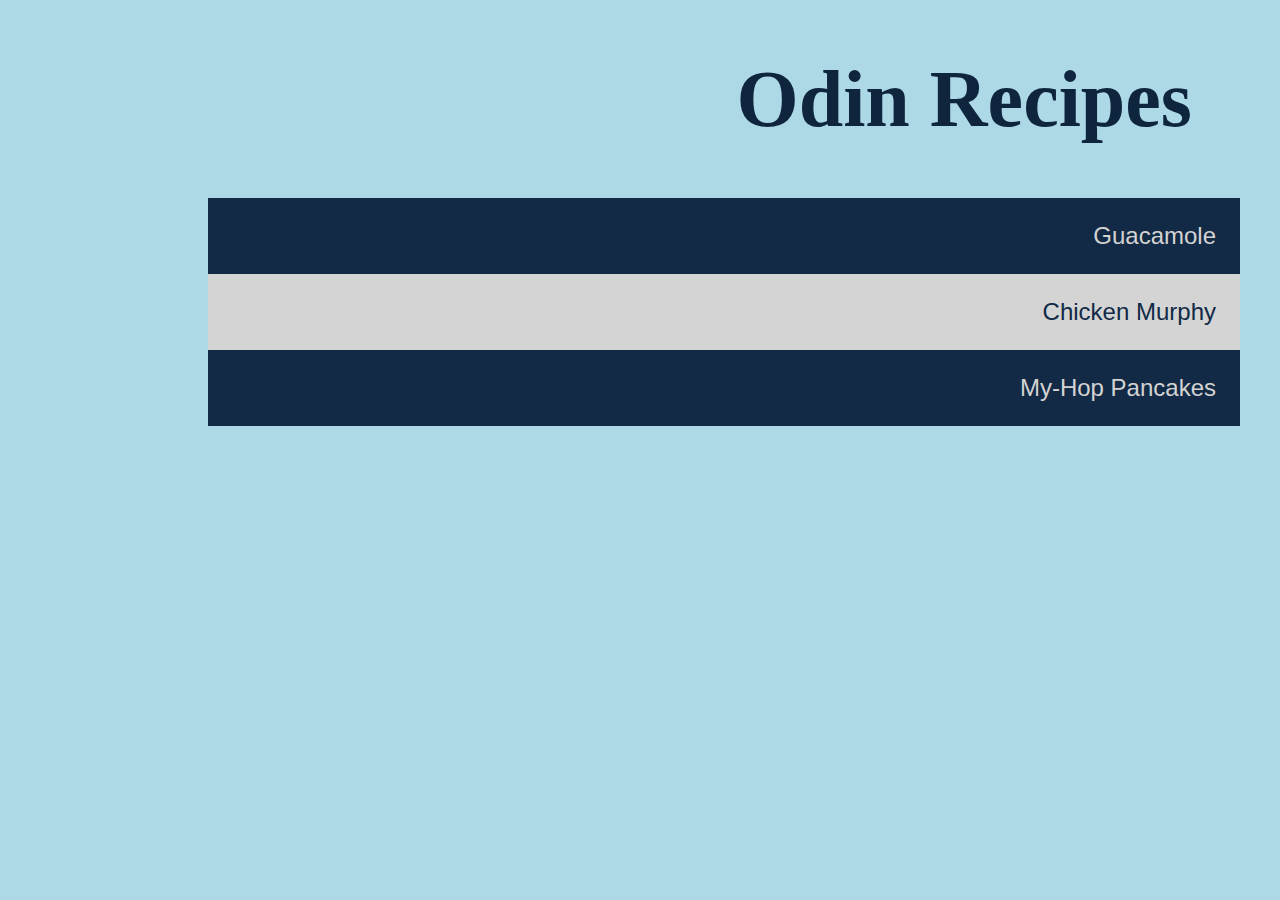
<file: index.html>
<!DOCTYPE html>
<html lang="en">
<head>
    <meta charset="UTF-8">
    <meta name="viewport" content="width=device-width, initial-scale=1.0">
    <title>Odin Recipes</title>
    <link rel="stylesheet" type="text/css" href="./style.css" />
</head>
<body>
    <h1>Odin Recipes</h1>
    <ul>
        <li><a href="./recipes/guacamole.html">Guacamole</a></li>
        <li><a href="./recipes/chicken-murphy.html">Chicken Murphy</a></li>
        <li><a href="./recipes/my-hop-pancakes.html">My-Hop Pancakes</a></li>
    </ul>
</body>
</html>
</file>
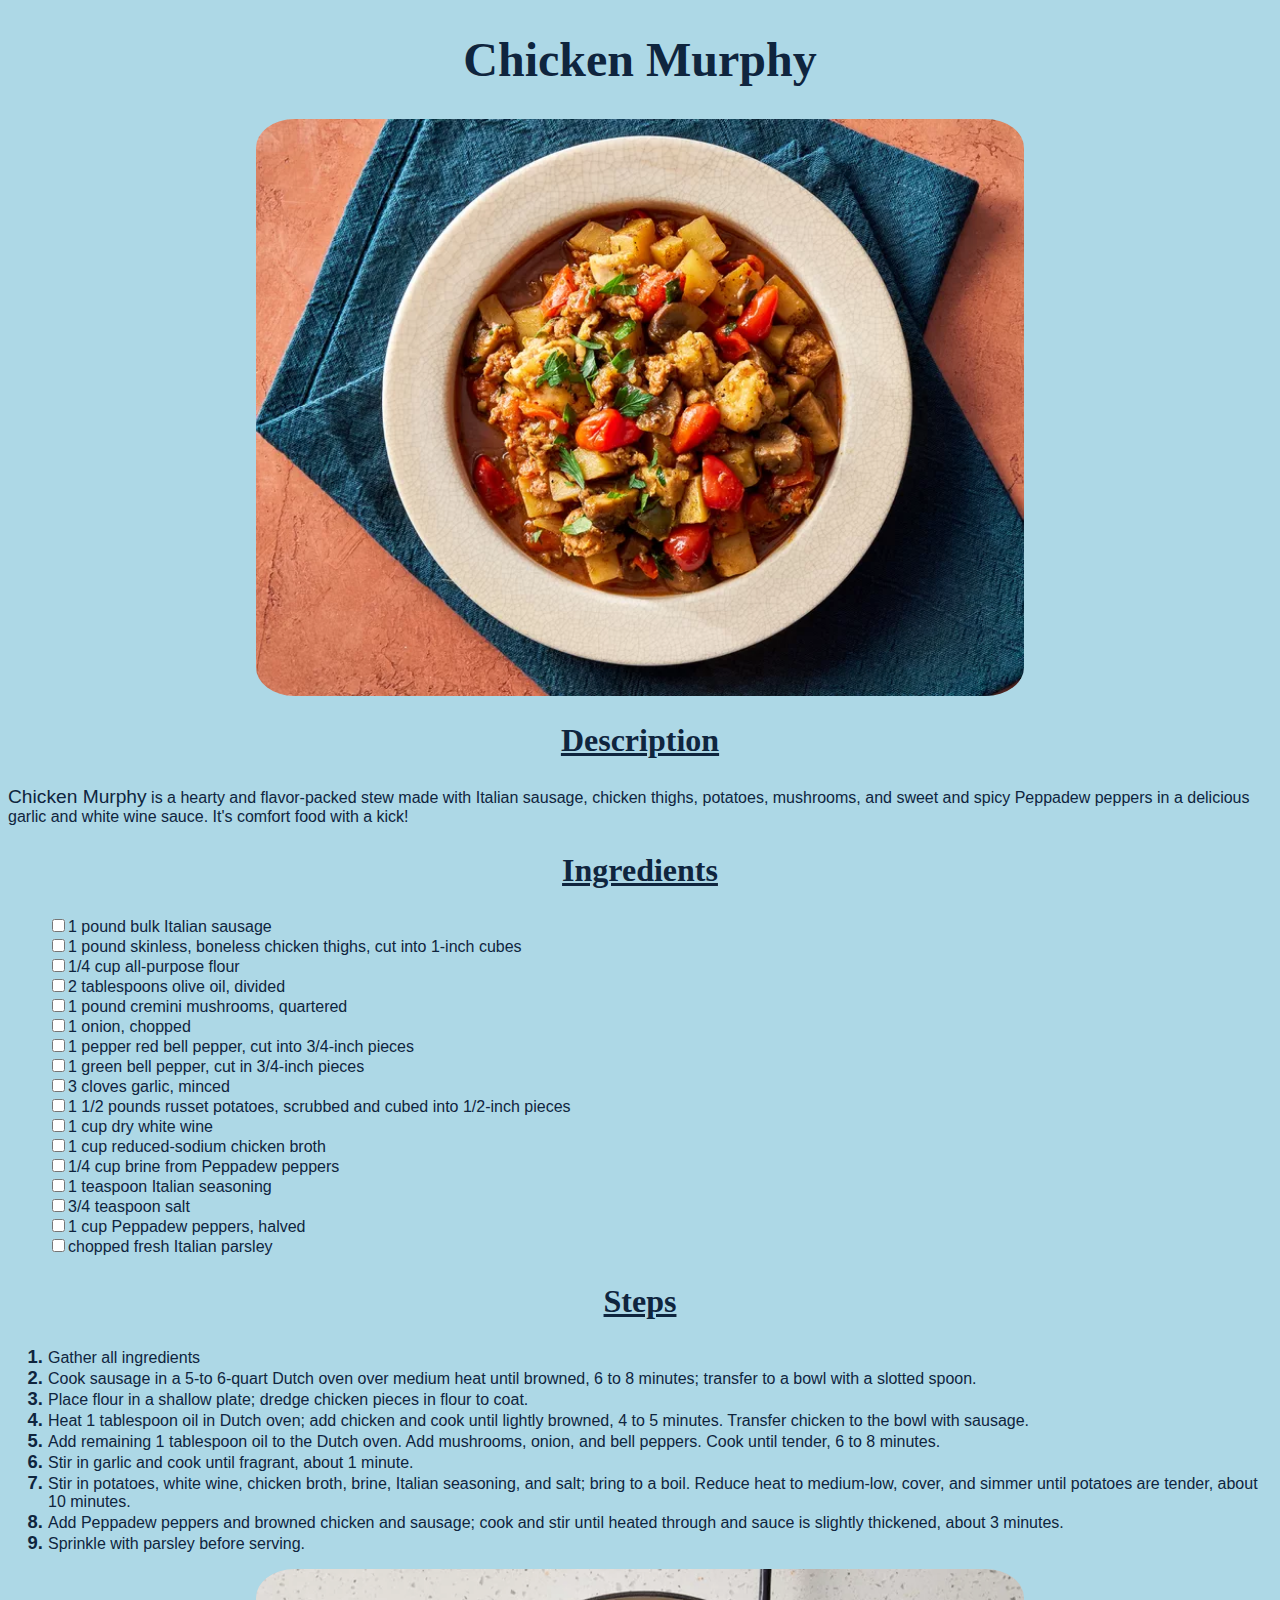
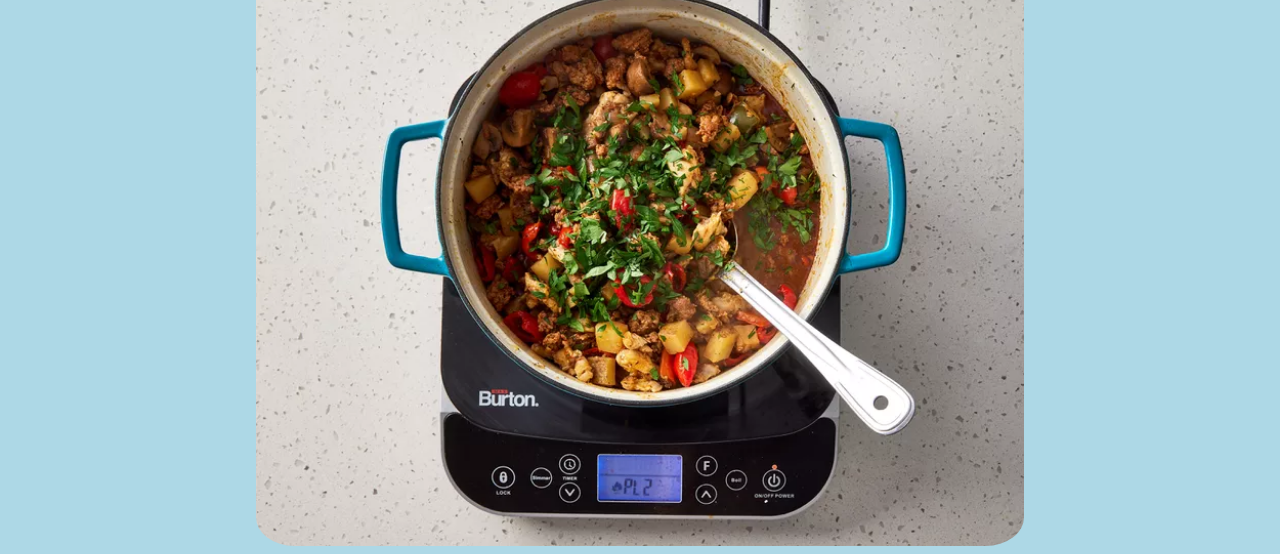
<file: recipes/chicken-murphy.html>
<!DOCTYPE html>
<html lang="en">

<head>
    <meta charset="UTF-8">
    <meta name="viewport" content="width=device-width, initial-scale=1.0">
    <title>Chicken Murphy</title>
    <link rel="stylesheet" type="text/css" href="./style.css" />
</head>

<body>
    <h1>Chicken Murphy</h1>
    <div class="image-container">
        <img src="../images/chicken-murphy1.webp" alt="Chicken murphy on a plate">
    </div>

    <h2>Description</h2>
    <p><em>Chicken Murphy</em> is a hearty and flavor-packed stew made with Italian sausage, chicken thighs, potatoes,
        mushrooms, and sweet and spicy Peppadew peppers in a delicious garlic and white wine sauce. It's comfort food
        with a kick!</p>

    <h2>Ingredients</h2>
    <ul>
        <li><input class="ingredient" type="checkbox">1 pound bulk Italian sausage</li>
        <li><input class="ingredient" type="checkbox">1 pound skinless, boneless chicken thighs, cut into 1-inch cubes</li>
        <li><input class="ingredient" type="checkbox">1/4 cup all-purpose flour</li>
        <li><input class="ingredient" type="checkbox">2 tablespoons olive oil, divided</li>
        <li><input class="ingredient" type="checkbox">1 pound cremini mushrooms, quartered</li>
        <li><input class="ingredient" type="checkbox">1 onion, chopped</li>
        <li><input class="ingredient" type="checkbox">1 pepper red bell pepper, cut into 3/4-inch pieces</li>
        <li><input class="ingredient" type="checkbox">1 green bell pepper, cut in 3/4-inch pieces</li>
        <li><input class="ingredient" type="checkbox">3 cloves garlic, minced</li>
        <li><input class="ingredient" type="checkbox">1 1/2 pounds russet potatoes, scrubbed and cubed into 1/2-inch pieces</li>
        <li><input class="ingredient" type="checkbox">1 cup dry white wine</li>
        <li><input class="ingredient" type="checkbox">1 cup reduced-sodium chicken broth</li>
        <li><input class="ingredient" type="checkbox">1/4 cup brine from Peppadew peppers</li>
        <li><input class="ingredient" type="checkbox">1 teaspoon Italian seasoning</li>
        <li><input class="ingredient" type="checkbox">3/4 teaspoon salt</li>
        <li><input class="ingredient" type="checkbox">1 cup Peppadew peppers, halved</li>
        <li><input class="ingredient" type="checkbox">chopped fresh Italian parsley</li>
    </ul>

    <h2>Steps</h2>
    <ol>
        <li>Gather all ingredients</li>
        <li>Cook sausage in a 5-to 6-quart Dutch oven over medium heat until browned, 6 to 8 minutes; transfer to a bowl
            with a slotted spoon.</li>
        <li>Place flour in a shallow plate; dredge chicken pieces in flour to coat.</li>
        <li>Heat 1 tablespoon oil in Dutch oven; add chicken and cook until lightly browned, 4 to 5 minutes. Transfer
            chicken to the bowl with sausage.</li>
        <li>Add remaining 1 tablespoon oil to the Dutch oven. Add mushrooms, onion, and bell peppers. Cook until tender,
            6 to 8 minutes.</li>
        <li>Stir in garlic and cook until fragrant, about 1 minute.</li>
        <li>Stir in potatoes, white wine, chicken broth, brine, Italian seasoning, and salt; bring to a boil. Reduce
            heat to medium-low, cover, and simmer until potatoes are tender, about 10 minutes.</li>
        <li>Add Peppadew peppers and browned chicken and sausage; cook and stir until heated through and sauce is
            slightly thickened, about 3 minutes.</li>
        <li>Sprinkle with parsley before serving.</li>
    </ol>

    <div class="image-container">
        <img src="../images/chicken-murphy2.webp" alt="Chicken Murphy in a pot on a digital scale">
    </div>
</body>

</html>
</file>
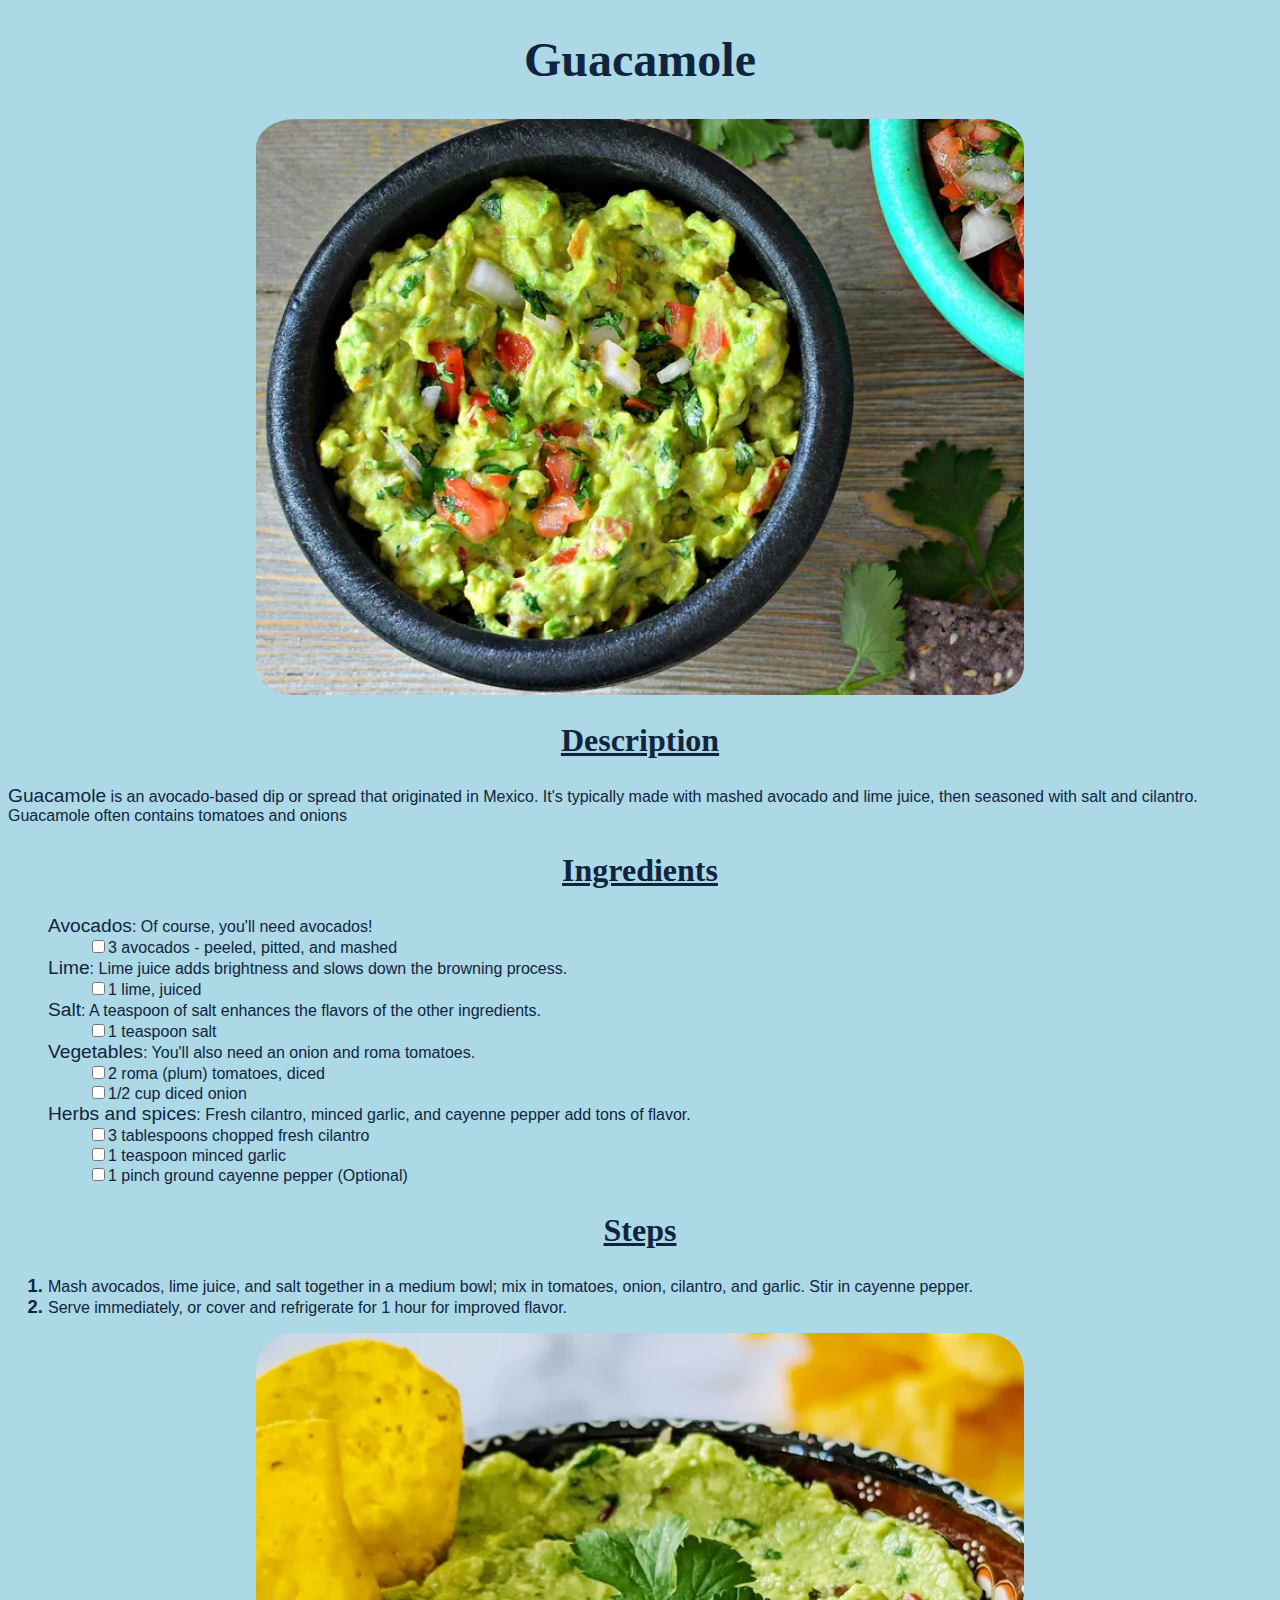
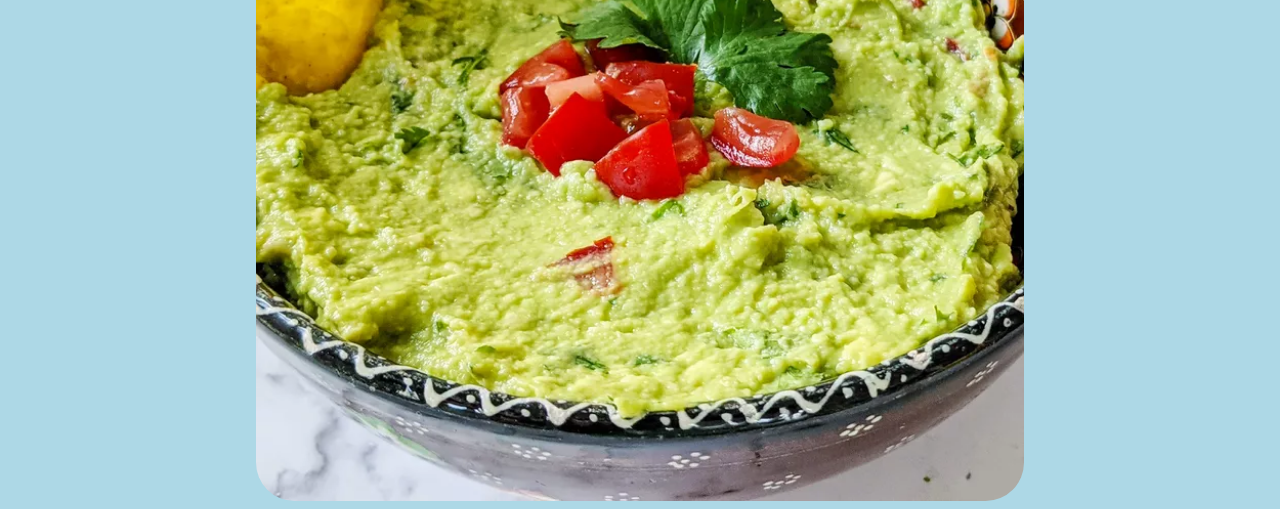
<file: recipes/guacamole.html>
<!DOCTYPE html>
<html lang="en">

<head>
    <meta charset="UTF-8">
    <meta name="viewport" content="width=device-width, initial-scale=1.0">
    <title>Guacamole</title>
    <link rel="stylesheet" type="text/css" href="./style.css" />
</head>

<body>
    <h1>Guacamole</h1>
    <div class="image-container">
        <img src="../images/guacamole1.webp" alt="Fresh guacamole in a bowl">
    </div>

    <h2>Description</h2>
    <p><em>Guacamole</em> is an avocado-based dip or spread that originated in Mexico. It's typically made with mashed
        avocado and lime juice, then seasoned with salt and cilantro. Guacamole often contains tomatoes and onions</p>

    <h2>Ingredients</h2>
    <ul>
        <li><em>Avocados</em>: Of course, you'll need avocados!<br>
            <ul>
                <li><input class="ingredient" type="checkbox">3 avocados - peeled, pitted, and mashed</li>
            </ul>
        </li>
        <li><em>Lime</em>: Lime juice adds brightness and slows down the browning process.<br>
            <ul>
                <li><input class="ingredient" type="checkbox">1 lime, juiced</li>
            </ul>
        </li>
        <li><em>Salt</em>: A teaspoon of salt enhances the flavors of the other ingredients.<br>
            <ul>
                <li><input class="ingredient" type="checkbox">1 teaspoon salt</li>
            </ul>
        </li>
        <li><em>Vegetables</em>: You'll also need an onion and roma tomatoes.<br>
            <ul>
                <li><input class="ingredient" type="checkbox">2 roma (plum) tomatoes, diced</li>
                <li><input class="ingredient" type="checkbox">1/2 cup diced onion</li>
            </ul>
        </li>
        <li><em>Herbs and spices</em>: Fresh cilantro, minced garlic, and cayenne pepper add tons of flavor.<br>
            <ul>
                <li><input class="ingredient" type="checkbox">3 tablespoons chopped fresh cilantro</li>
                <li><input class="ingredient" type="checkbox">1 teaspoon minced garlic</li>
                <li><input class="ingredient" type="checkbox">1 pinch ground cayenne pepper (Optional)</li>
            </ul>
        </li>
    </ul>

    <h2>Steps</h2>
    <ol>
        <li>Mash avocados, lime juice, and salt together in a medium bowl; mix in tomatoes, onion, cilantro, and garlic.
            Stir in cayenne pepper.</li>
        <li>Serve immediately, or cover and refrigerate for 1 hour for improved flavor.</li>
    </ol>

    <div class="image-container">
        <img src="../images/guacamole2.webp" alt="Guacamole in a bowl with garnishing diced tomatoes and cilantro">
    </div>
</body>

</html>
</file>
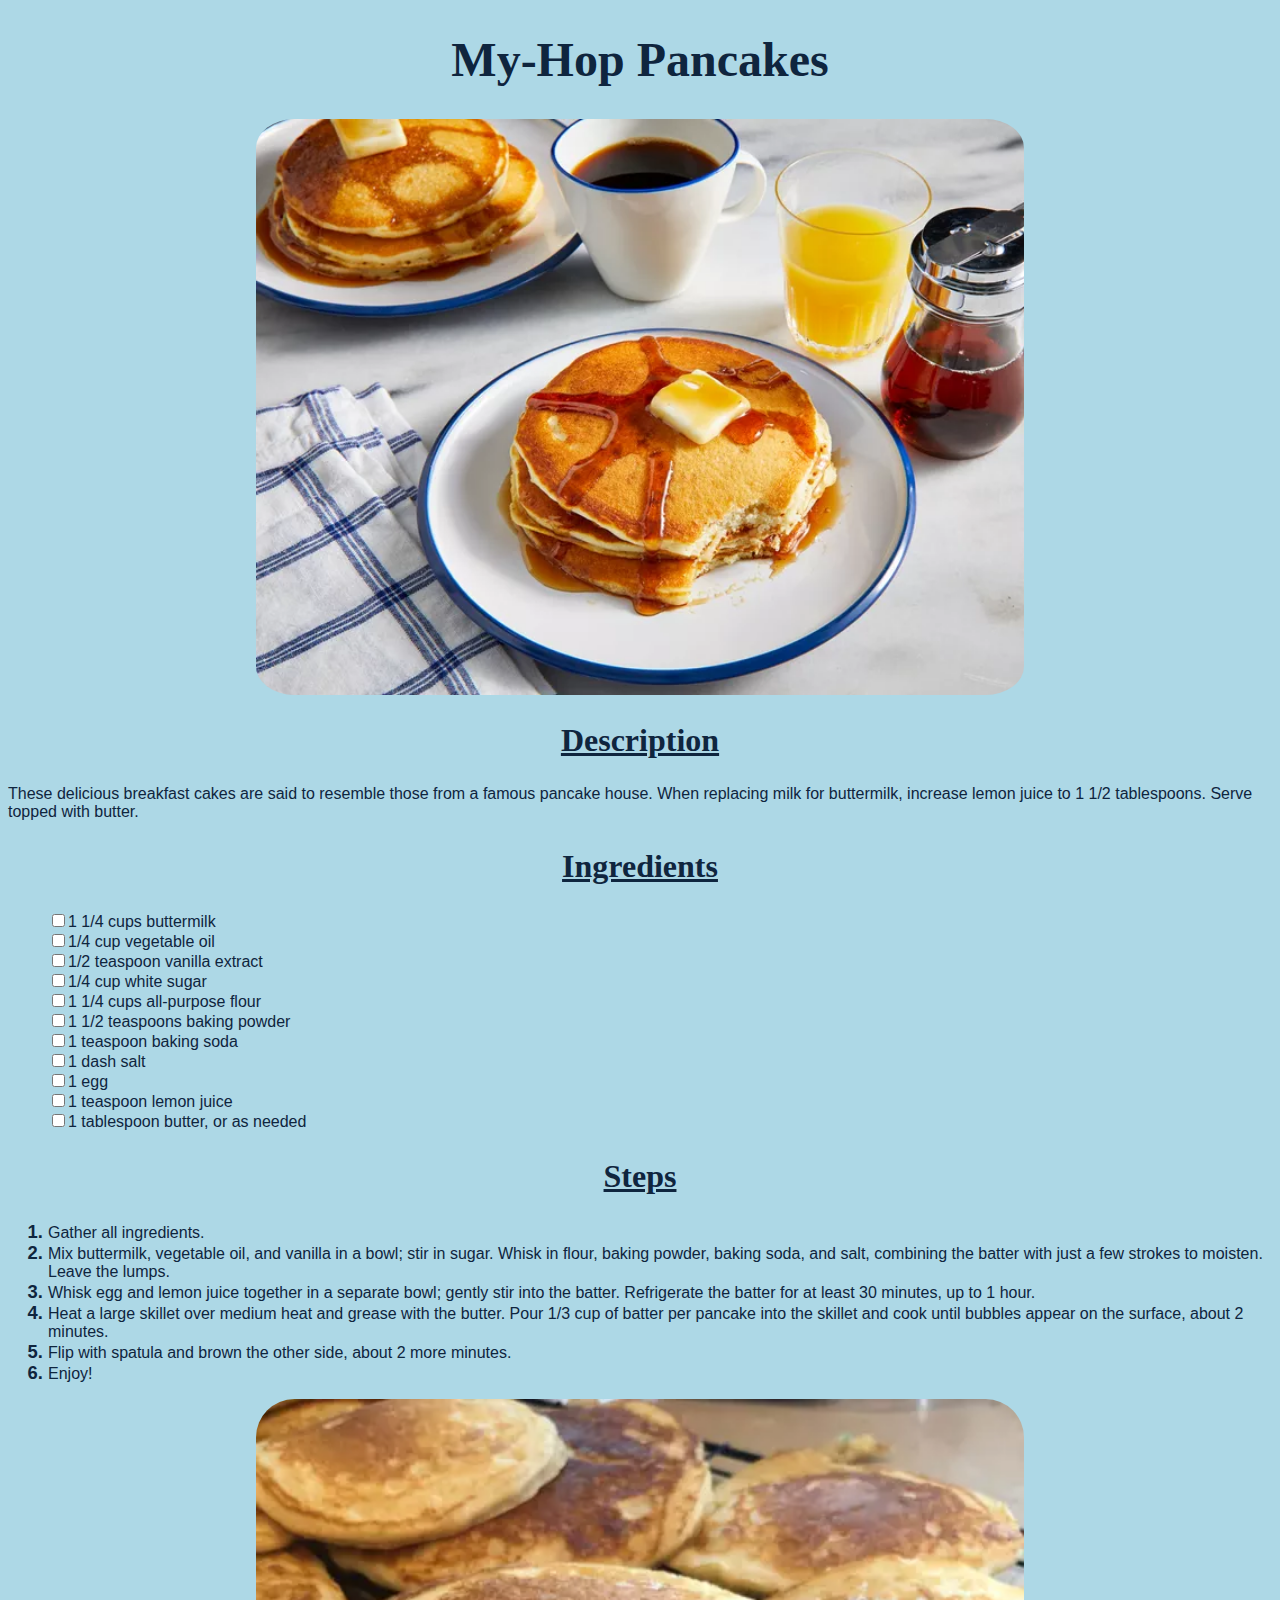
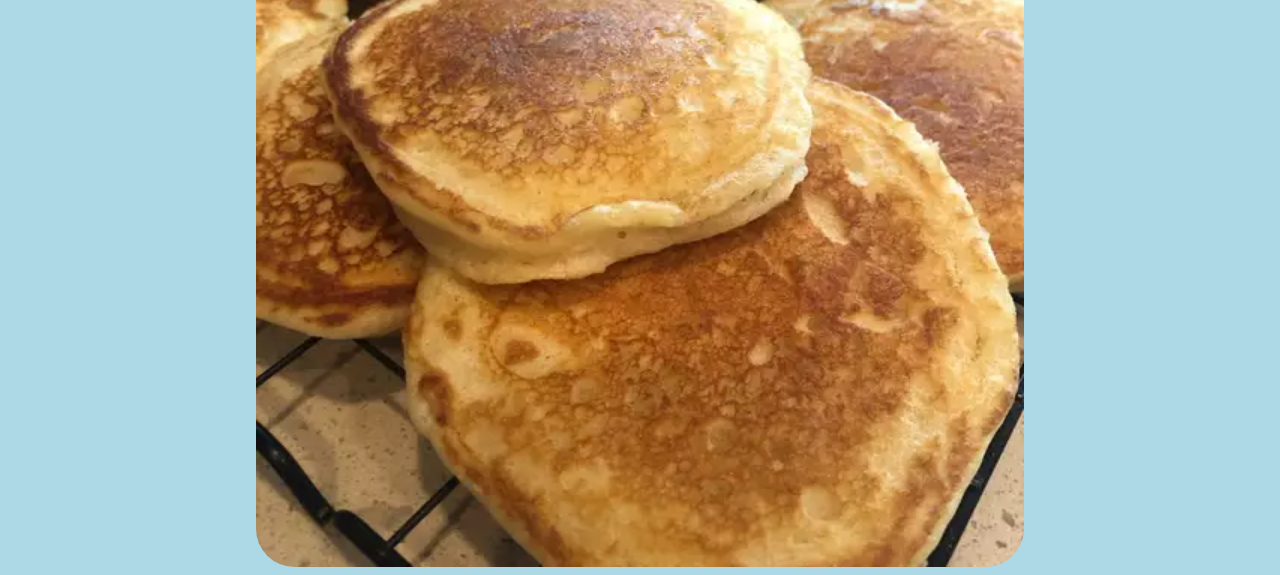
<file: recipes/my-hop-pancakes.html>
<!DOCTYPE html>
<html lang="en">

<head>
    <meta charset="UTF-8">
    <meta name="viewport" content="width=device-width, initial-scale=1.0">
    <title>My-Hop Pancakes</title>
    <link rel="stylesheet" type="text/css" href="./style.css" />
</head>

<body>
    <h1>My-Hop Pancakes</h1>
    <div class="image-container">
        <img src="../images/my-hop-pancakes1.webp" alt="Stack of pancakes topped with butter and drizzled syrup">
    </div>

    <h2>Description</h2>
    <p>These delicious breakfast cakes are said to resemble those from a famous pancake house. When replacing milk for
        buttermilk, increase lemon juice to 1 1/2 tablespoons. Serve topped with butter.</p>

    <h2>Ingredients</h2>
    <ul>
        <li><input class="ingredient" type="checkbox">1 1/4 cups buttermilk</li>
        <li><input class="ingredient" type="checkbox">1/4 cup vegetable oil</li>
        <li><input class="ingredient" type="checkbox">1/2 teaspoon vanilla extract</li>
        <li><input class="ingredient" type="checkbox">1/4 cup white sugar</li>
        <li><input class="ingredient" type="checkbox">1 1/4 cups all-purpose flour</li>
        <li><input class="ingredient" type="checkbox">1 1/2 teaspoons baking powder</li>
        <li><input class="ingredient" type="checkbox">1 teaspoon baking soda</li>
        <li><input class="ingredient" type="checkbox">1 dash salt</li>
        <li><input class="ingredient" type="checkbox">1 egg</li>
        <li><input class="ingredient" type="checkbox">1 teaspoon lemon juice</li>
        <li><input class="ingredient" type="checkbox">1 tablespoon butter, or as needed</li>
    </ul>

    <h2>Steps</h2>
    <ol>
        <li>Gather all ingredients.</li>
        <li>Mix buttermilk, vegetable oil, and vanilla in a bowl; stir in sugar. Whisk in flour, baking powder, baking
            soda, and salt, combining the batter with just a few strokes to moisten. Leave the lumps.</li>
        <li>Whisk egg and lemon juice together in a separate bowl; gently stir into the batter. Refrigerate the batter
            for at least 30 minutes, up to 1 hour.</li>
        <li>Heat a large skillet over medium heat and grease with the butter. Pour 1/3 cup of batter per pancake into
            the skillet and cook until bubbles appear on the surface, about 2 minutes.</li>
        <li>Flip with spatula and brown the other side, about 2 more minutes.</li>
        <li>Enjoy!</li>
    </ol>

    <div class="image-container">
        <img src="../images/my-hop-pancakes2.webp" alt="Thicc pancakes piled on an oven wire rack">
    </div>
</body>

</html>
</file>
<file: style.css>
body {
    background-color: #add8e6;
    color: #0F253E;
}

h1 {
    font-size: 5em;
    text-align: right;
    font-family: Cambria, Cochin, Georgia, Times, 'Times New Roman', serif;
    margin-right: 1em;
}

ul {
    list-style: none;
    margin: 0 2em 0 10em;
}

ul li {
    text-align: right;
    font-size: 1.5em;
    font-family: 'Lucida Sans', 'Lucida Sans Regular', 'Lucida Grande', 'Lucida Sans Unicode', Geneva, Verdana, sans-serif;
    padding: 1em;
}

ul li:nth-child(2n) {
    background-color: hwb(0 83% 17%);
    a {
        color: #112a46;
    }
}

ul li:nth-child(2n):hover {
    background-color: hsl(0, 0%, 96%);
}

ul li:nth-child(2n+1) {
    background-color: hwb(212 7% 73%);
    a {
        color: #d3d3d3;
    }
}

ul li:nth-child(2n+1):hover {
    background-color: hwb(212 7% 60%);
}

ul li a:any-link {
    text-decoration: none;
}
</file>
<file: recipes/style.css>
body {
    background-color: #add8e6;
    color: #0F253E;
    font-family: 'Lucida Sans', 'Lucida Sans Regular', 'Lucida Grande', 'Lucida Sans Unicode', Geneva, Verdana, sans-serif;
}

div.image-container {
    display: flex;
    justify-content: center;
}

div.image-container > img {
    border-radius: 5%;
    width: 60vw;
    height: auto;
}

h1 {
    font-size: 3em;
    text-align: center;
    font-family: Cambria, Cochin, Georgia, Times, 'Times New Roman', serif;
}

h2 {
    font-size: 2em;
    text-decoration: underline;
    text-align: center;
    font-family: Cambria, Cochin, Georgia, Times, 'Times New Roman', serif;
}

em {
    font-size: 1.2em;
    font-style: normal;
    font-weight: 500;
}

ul {
    list-style: none;
}

ol li {
    padding: 10 0 10 0;
}

ol li::marker {
    font-size: 1.15em;
    font-weight: bold;
}
</file>
